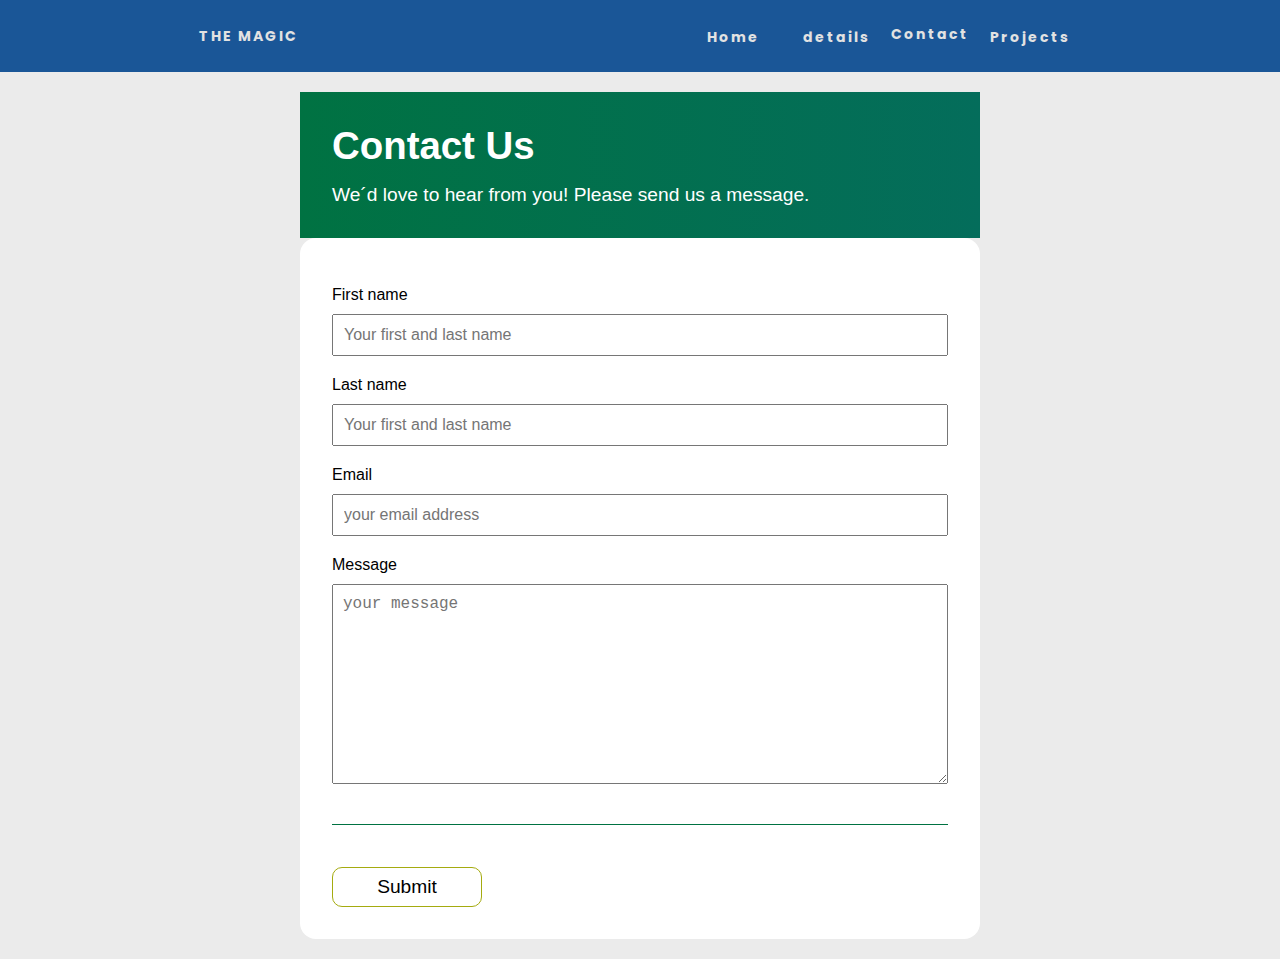
<file: contact.html>
<!DOCTYPE html>
<html lang="en">
  <head>
    <meta charset="UTF-8" />
    <meta name="viewport" content="width=device-width, initial-scale=1.0" />
    <title>Form</title>
    <link href="/css/ui.css" rel="stylesheet" />

    <link rel="icon" href="data:;base64,=" />
  </head>
  <body>
    <!-- Start Nav   -->
    <header>
      <nav>
        <a href="./index.html" class="logo">The Magic</a>

        <ul class="nav-links">
          <li>
            <a href="/index.html">Home</a>
          </li>
          <li>
          <li>
          <a href="/details.html">details</a>
            </li>
            <a href="/contact.html">Contact</a>
          </li>
          <li>
            <a href="#">Projects</a>
          </li>
        </ul>
        <div class="burger">
          <div class="line1"></div>
          <div class="line2"></div>
          <div class="line3"></div>
        </div>
      </nav>
    </header>
    <!-- Ends Nav   -->

    <main class="container">
      <div class="contact-us">
        <h1>Contact Us</h1>
        <p>We´d love to hear from you! Please send us a message.</p>
      </div>

      <form id="contactForm">
        <div  class="form-group ">
          <label>First name </label>
          <input name="name" id="firstName" placeholder="Your first and last name" />
          <div class="error-hint hidden" id="firstNameError">your name is required.</div>

          <div  class="form-group ">
            <label>Last  name </label>
            <input name="name" id="lastName" placeholder="Your first and last name" />
            <div class="error-hint hidden" id="lastNameError">your last is invalid.</div>

          <div class="form-group">
            <label>Email </label>
            <input name="email" id="email"  placeholder="your email address " />
            <div class="error-hint hidden" id="emailError">your email invalid.</div>


            <div class="form-group">
               <label>Message</label>
               <textarea name="message"  id="message" placeholder="your message "></textarea>
               <div class="error-hint hidden" id="messageError">
                 your message is required.</div>
        
        
            <hr />

            <button type="submit">Submit</button>
          </div>
        </div>
      </form>
      <div class="thank-you hidden" id="thankYou">
        Thank you for your feedback!
      </div>
    </main>

    <script src="/js/app.js"></script>
  </body>
</html>
</file>
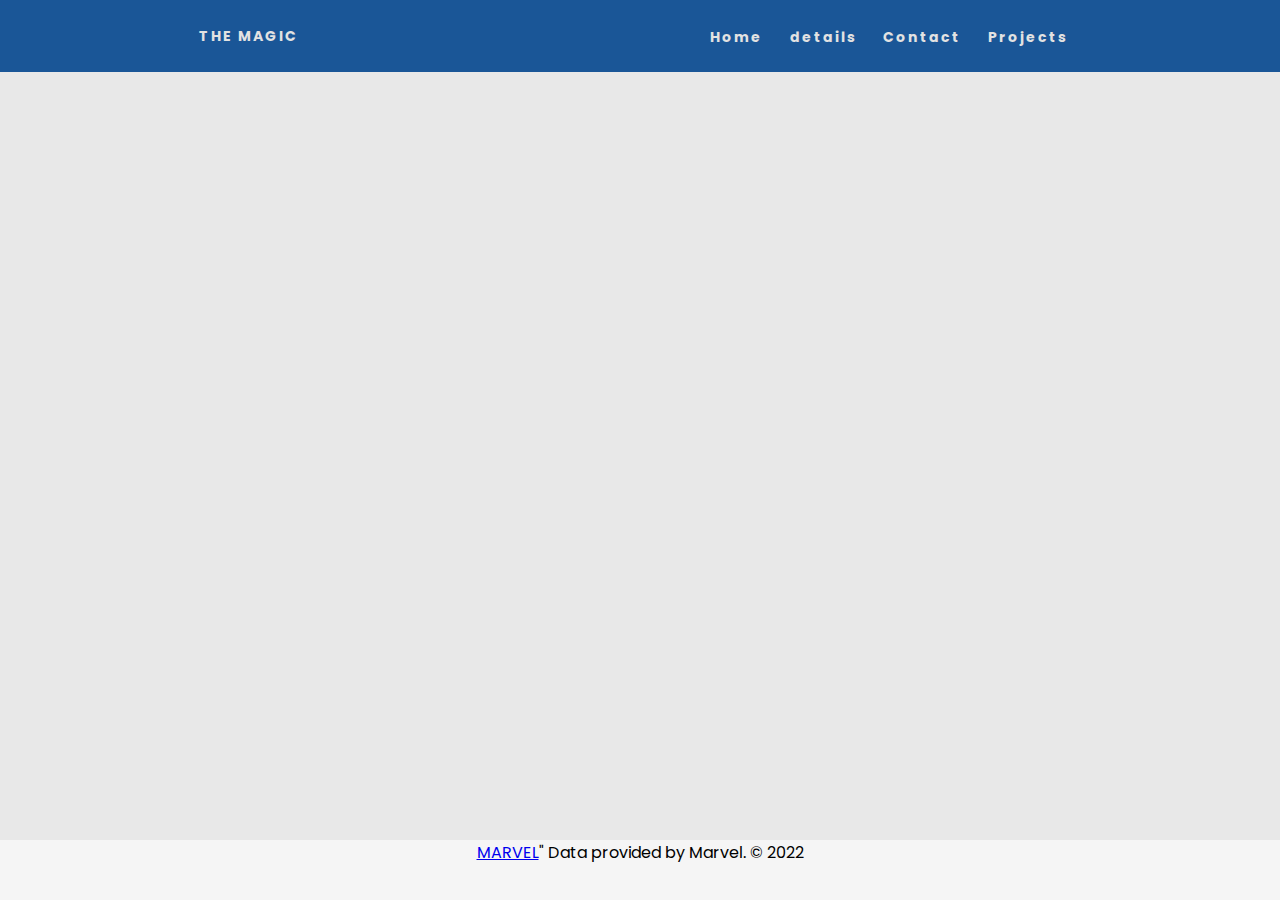
<file: details.html>
<!DOCTYPE html>
<html lang="en">
  <head>
    <meta charset="UTF-8" />
    <meta name="viewport" content="width=device-width, initial-scale=1.0" />
    <title></title>
    <link href="/css/details.css" rel="stylesheet" />

    <link rel="icon" href="data:;base64,=" />
  </head>
  <body>
    <!-- Start header   -->
    <header>
      <nav>
        <a href="./index.html" class="logo">The Magic</a>

        <ul class="nav-links">
          <li>
            <a href="/index.html">Home</a>
          </li>
          <li>
            <a href="/details.html">details</a>
          </li>
          <li>
            <a href="/contact.html">Contact</a>
          </li>

          <li>
            <a href="#">Projects</a>
          </li>
        </ul>
        <div class="burger">
          <div class="line1"></div>
          <div class="line2"></div>
          <div class="line3"></div>
        </div>
      </nav>
    </header>
    <!-- Ends header   -->
    <main id="main"></main>
    <p id="description"></p>
    <p id="heroId"></p>

    <footer class="footer">
      <a href="http://marvel.com\"> MARVEL</a>" Data provided by Marvel. © 2022
    </footer>

    <script src="/js/details.js"></script>
  </body>
</html>
</file>
<file: css/ui.css>
@import url("https://fonts.googleapis.com/css2?family=Poppins&display=swap");

*,
*::before,
*::after {
  margin: 0;
  padding: 0;
  box-sizing: border-box;
}
body {
  background: #ebebeb;
}
.container {
  padding: 20px 40px;
  font-family: sans-serif;
  max-width: 760px;
  margin: 0 auto;
}
.contact-us {
  background-image: linear-gradient(
    to right,
    rgb(0, 114, 66) 0%,
    rgb(4, 109, 91) 100%
  );
  font-size: 1.2rem;
  color: white;
  padding: 2rem;
}

p {
  margin-top: 1rem;
}
form {
  padding: 2em;
  background: white;
  border-radius: 1rem;
}

form-group label {
  display: block;
  font-size: 1.2rem;
  margin-top: 1.5rem;
}

input,
textarea {
  width: 100%;
  margin-top: 2px;
  padding: 10px;
  font-size: 16px;
  margin-bottom: 4px;
  color: #333;
}

textarea {
  height: 200px;
}

input.invalid {
  border: 1px solid red;
}
.error-hint {
  color: red;
}
hr {
  height: 1px;
  background-color: rgb(0, 114, 66);
  border: none;
  margin-top: 2rem;
  margin-bottom: 2rem;
}
button {
  background: none;
  border: 1px solid rgb(165, 171, 15);
  width: 150px;
  padding: 0.5rem;
  font-size: 1.2rem;
  margin-top: 10px;
  cursor: pointer;
  border-radius: 10px;
  transition: all 0.5s;
}
button:hover {
  background-color: rgb(165, 171, 15);
  color: white;
  border: black;
}
.hidden {
  display: none;
}

label {
  display: block;
  margin-top: 1rem;
  margin-bottom: 0.5rem;
}

.thank-you {
  padding: 2rem;
  font-size: 1.5rem;
  text-align: center;
}
nav {
  display: flex;
  justify-content: space-around;
  align-items: center;
  min-height: 8vh;
  font-family: "poppins", sans-serif;
  background-color: #1a5697;
}

.logo {
  color: rgb(226, 226, 226);
  text-transform: uppercase;
  text-decoration: none;
  letter-spacing: 2px;
  font-weight: bold;
  font-size: 14px;
  cursor: pointer;
  transition: color 0.25s;
}

.nav-links {
  display: flex;
  justify-content: space-around;
  width: 30%;
}

.nav-links li {
  list-style: none;
}

.nav-links a {
  color: rgb(226, 226, 226);
  text-decoration: none;
  letter-spacing: 2px;
  font-weight: bold;
  font-size: 14px;
  cursor: pointer;
  transition: color 0.25s;
}

.burger {
  display: none;
  cursor: pointer;
}
.burger div {
  width: 25px;
  height: 3px;
  background-color: rgb(226, 226, 226);
  margin: 5px;
}

@media screen and (max-width: 1024px) {
  .nav-links {
    width: 60%;
  }
}

@media screen and (max-width: 768px) {
  body {
    overflow-x: hidden;
  }
  /*.nav-links {
    position: absolute;
    right: 0px;
    height: 92vh;
    top: 8vh;
    background-color: #1a5697;
    display: flex;
    flex-direction: column;
    align-items: center;
    width: 50%;
    transform: rotateX(100%);
    transition: transform 0.5s ease-in;
  }*/
  .nav-links li {
    opacity: 0;
  }
  .burger {
    display: block;
  }
}

.nav-active {
  transform: translateX(0%);
}
/*@keyframes navLinkFade {
  form {
    opacity: 0;
    transform: translateX(50px);
  }
  to {
    opacity: 1;
    transform: translateX(0px);
  }
}*/
</file>
<file: css/details.css>
@import url("https://fonts.googleapis.com/css2?family=Poppins&display=swap");

*,
*::before,
*::after {
  margin: 0;
  padding: 0;
  box-sizing: border-box;
}
body {
  background: #e8e8e8;
  font-family: "Poppins", sans-serif;
}
nav {
  display: flex;
  justify-content: space-around;
  align-items: center;
  min-height: 8vh;
  font-family: "poppins", sans-serif;
  background-color: #1a5697;
}

.container {
  max-width: 900px;
  margin: 0 auto;
  position: relative;
}

.details .name {
  margin-bottom: 0.7em;
  text-align: center;
}

.details .image {
  margin-bottom: 1em;
  height: 290px;
  background-position: top center;
  background-repeat: no-repeat;
  background-size: contain;
}

.details .status {
  margin-bottom: 1em;
  font-style: italic;
  font-weight: bold;
  text-align: center;
}

.logo {
  color: rgb(226, 226, 226);
  text-transform: uppercase;
  text-decoration: none;
  letter-spacing: 2px;
  font-weight: bold;
  font-size: 14px;
  cursor: pointer;
  transition: color 0.25s;
}

.nav-links {
  display: flex;
  justify-content: space-around;
  width: 30%;
}

p {
  font-size: 1.5rem;
  line-height: 1.6;
  max-width: 350px;
  margin-top: 50px;
  color: black;
  font-size: 1rem;

  padding-left: 5rem;
}

.nav-links li {
  list-style: none;
}

.nav-links a {
  color: rgb(226, 226, 226);
  text-decoration: none;
  letter-spacing: 2px;
  font-weight: bold;
  font-size: 14px;
  cursor: pointer;
  transition: color 0.25s;
}
h1 {
  display: flex;
  justify-content: center;
  align-items: center;
  text-transform: uppercase;
  color: rgb(48, 52, 54);
  font-family: "poppins", sans-serif;
  margin-left: 1rem;
}
.burger {
  display: none;
  cursor: pointer;
}
.burger div {
  width: 25px;
  height: 3px;
  background-color: rgb(226, 226, 226);
  margin: 5px;
}
.footer {
  position: fixed;
  bottom: 0;

  width: 100%;
  height: 60px;
  background-color: #f5f5f5;
  display: flex;
  justify-content: center;
}

@media screen and (max-width: 1024px) {
  .nav-links {
    width: 60%;
  }
}
</file>
